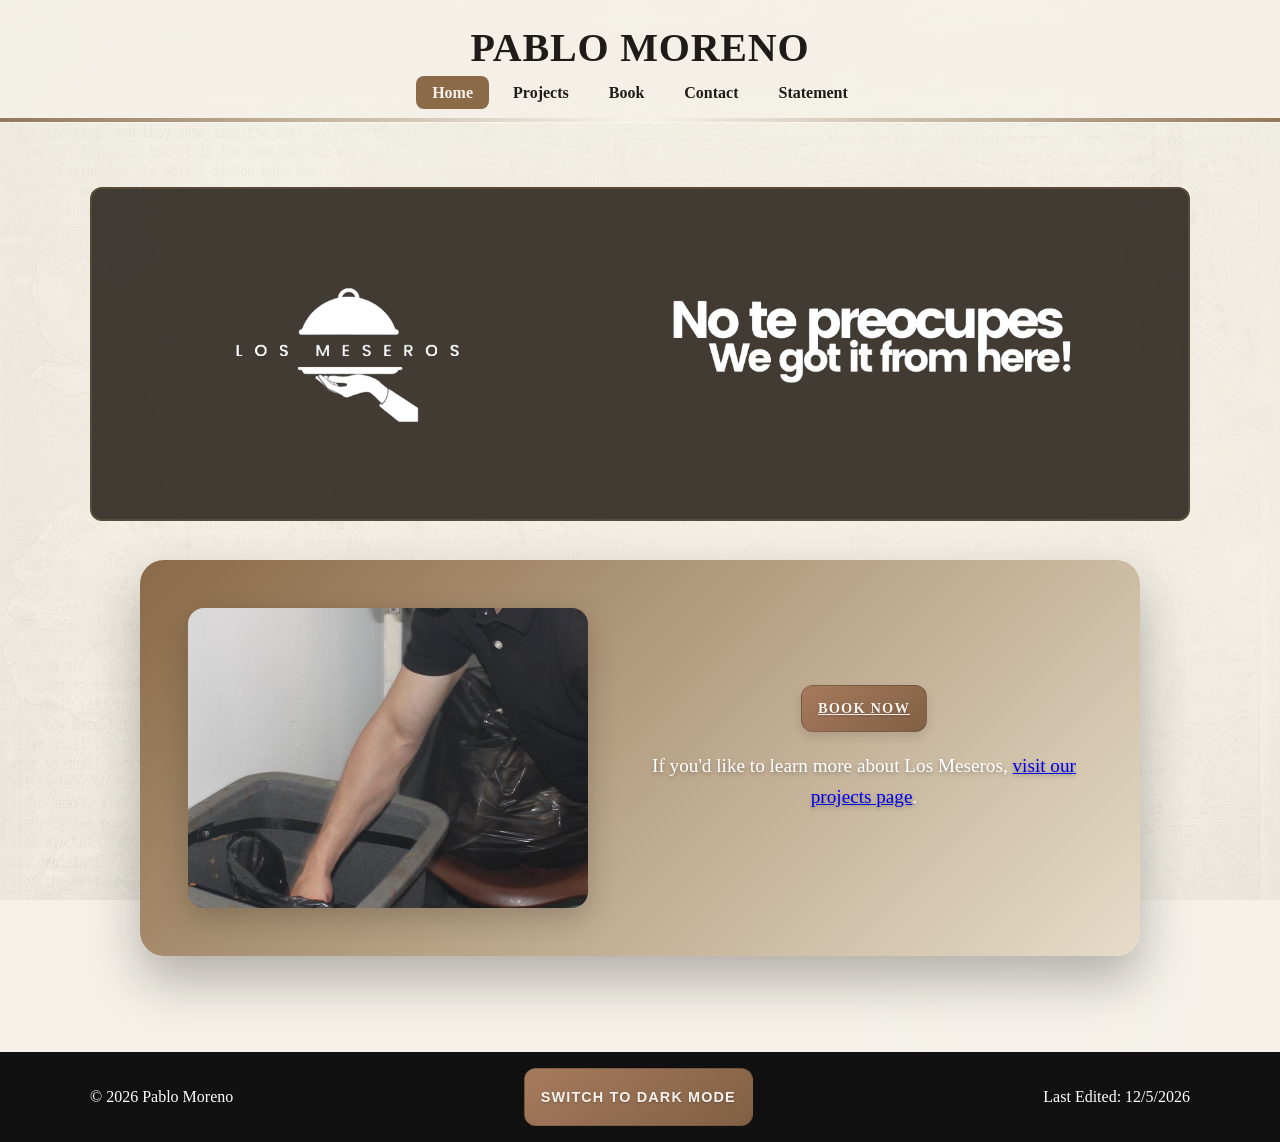
<file: index.html>
<!DOCTYPE html>
<html lang="en">
<head>
  <meta charset="UTF-8">
  <meta name="viewport" content="width=device-width, initial-scale=1.0">
  <title>Pablo Moreno | Home</title>
  <link rel="stylesheet" href="style.css">
</head>
<body>

<header>
  <nav class="container nav">
    <div class="branding">
      <h1 class="logo">Pablo Moreno</h1>
      <ul class="nav-links">
        <li><a href="index.html">Home</a></li>
        <li><a href="projects.html">Projects</a></li>
        <li><a href="book.html">Book</a></li>
        <li><a href="contact.html">Contact</a></li>
        <li><a href="statement.html">Statement</a></li>
      </ul>
    </div>
  </nav>
</header>


  <main>
    <section class="los-meseros-hero container">
      <div class="slogan-container">
        <img src="images/lomesslogan.png" alt="Los Meseros Slogan" class="slogan-image">
      </div>
      <div class="los-meseros-box">
        <div class="slideshow">
          <img src="images/lomes/lomes10.png" alt="Los Meseros Event" class="slide active">
          <img src="images/lomes/lomes11.png" alt="Los Meseros Event" class="slide">
          <img src="images/lomes/lomes3.jpg" alt="Los Meseros Event" class="slide">
          <img src="images/lomes/lomes4.jpg" alt="Los Meseros Event" class="slide">
          <img src="images/lomes/lomes5.jpg" alt="Los Meseros Event" class="slide">
          <img src="images/lomes/lomes6.jpg" alt="Los Meseros Event" class="slide">
          <img src="images/lomes/lomes7.jpg" alt="Los Meseros Event" class="slide">
          <img src="images/lomes/lomes8.jpg" alt="Los Meseros Event" class="slide">
          <img src="images/lomes/lomes9.png" alt="Los Meseros Event" class="slide">
          <img src="images/lomes/losmes1.jpg" alt="Los Meseros Event" class="slide">
          <img src="images/lomes/losmes2.jpg" alt="Los Meseros Event" class="slide">
        </div>
        <div class="meseros-info">
          <a href="book.html" class="button">Book Now</a>
          <p>If you'd like to learn more about Los Meseros, <a href="projects.html">visit our projects page</a>.</p>
        </div>
      </div>
    </section>
  </main>


<footer>
  <div class="container footer-content">
    <p>&copy; <span id="year"></span> Pablo Moreno</p>
    <button id="theme-toggle" class="button toggle-button" type="button" aria-label="Toggle dark and light mode">Switch to Dark Mode</button>
    <p>Last Edited: <span id="last-edited"></span></p>
  </div>
</footer>

<script src="script.js"></script>

</body>
</html>
</file>
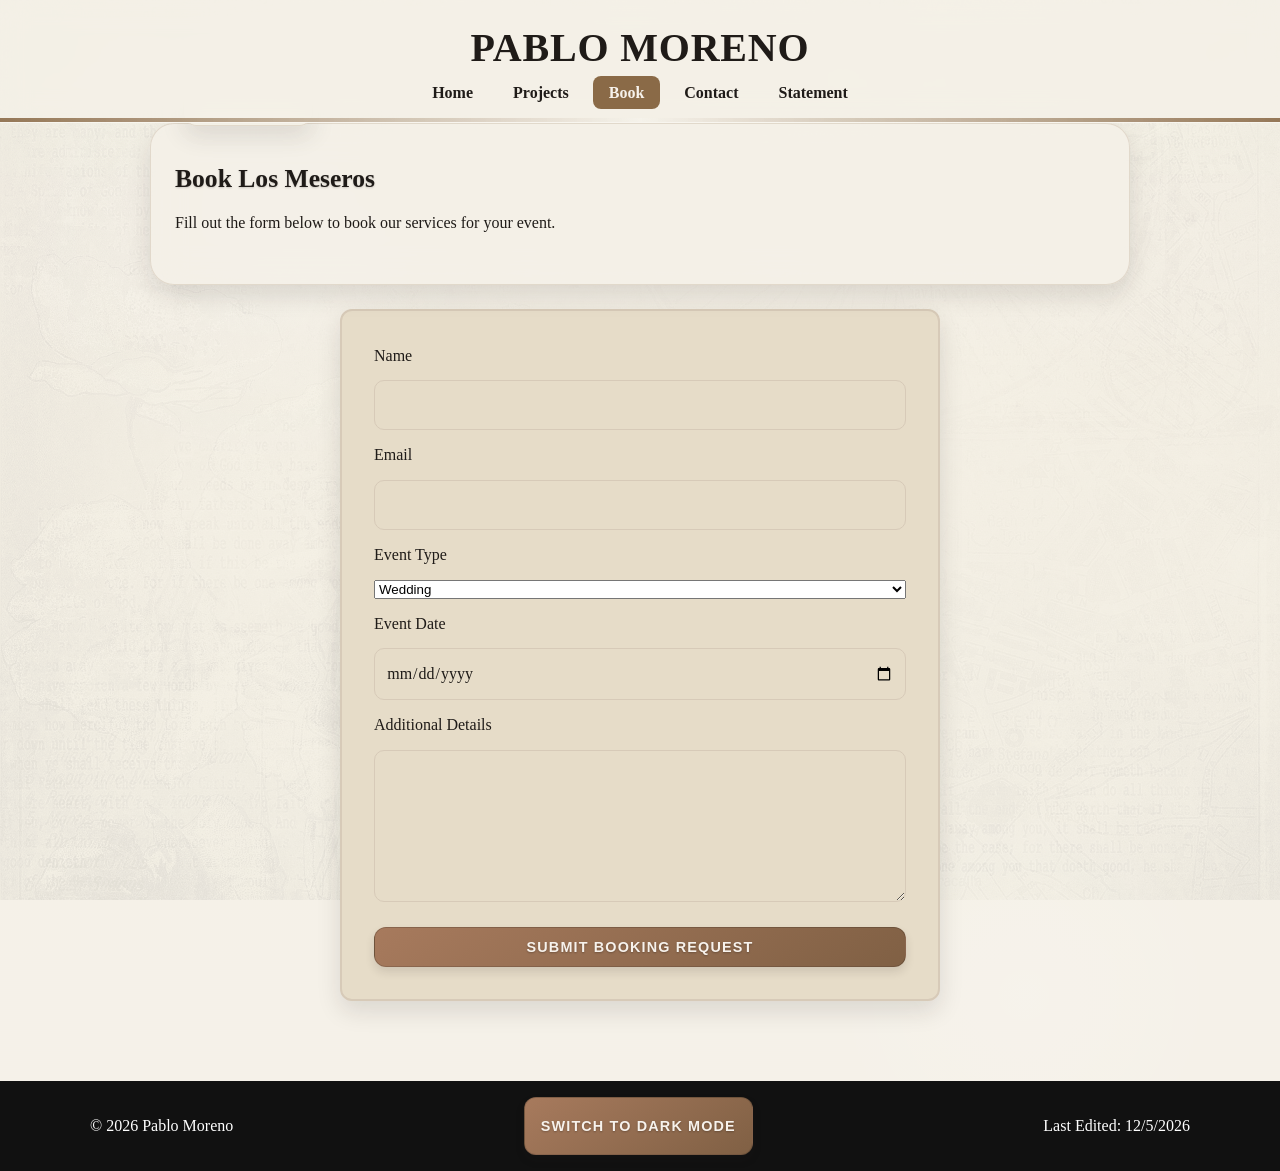
<file: book.html>
<!DOCTYPE html>
<html lang="en">
<head>
  <meta charset="UTF-8">
  <meta name="viewport" content="width=device-width, initial-scale=1.0">
  <title>Pablo Moreno | Book</title>
  <link rel="stylesheet" href="style.css">
</head>
<body>

<header>
  <nav class="container nav">
    <div class="branding">
      <h1 class="logo">Pablo Moreno</h1>
      <ul class="nav-links">
        <li><a href="index.html">Home</a></li>
        <li><a href="projects.html">Projects</a></li>
        <li><a href="book.html">Book</a></li>
        <li><a href="contact.html">Contact</a></li>
        <li><a href="statement.html">Statement</a></li>
      </ul>
    </div>
  </nav>
</header>

<main class="container">
  <section class="page-header">
    <h2>Book Los Meseros</h2>
    <p>Fill out the form below to book our services for your event.</p>
  </section>

  <section class="contact-form-section">
    <form action="https://formspree.io/f/mzdojgyb" method="POST" class="contact-form">
      <label for="name">Name</label>
      <input type="text" id="name" name="name" required>

      <label for="email">Email</label>
      <input type="email" id="email" name="email" required>

      <label for="event-type">Event Type</label>
      <select id="event-type" name="event-type">
        <option value="wedding">Wedding</option>
        <option value="corporate">Corporate</option>
        <option value="party">Private Party</option>
        <option value="quinceria">Quinceañera</option>
        <option value="general">General Question</option>
        <option value="other">Other</option>
      </select>

      <label for="date">Event Date</label>
      <input type="date" id="date" name="date" required>

      <label for="message">Additional Details</label>
      <textarea id="message" name="message" rows="5"></textarea>

      <button type="submit" class="button">Submit Booking Request</button>
    </form>
  </section>
</main>

<footer>
  <div class="container footer-content">
    <p>&copy; <span id="year"></span> Pablo Moreno</p>
    <button id="theme-toggle" class="button toggle-button" type="button" aria-label="Toggle dark and light mode">Switch to Dark Mode</button>
    <p>Last Edited: <span id="last-edited"></span></p>
  </div>
</footer>

<script src="script.js"></script>

</body>
</html>
</file>
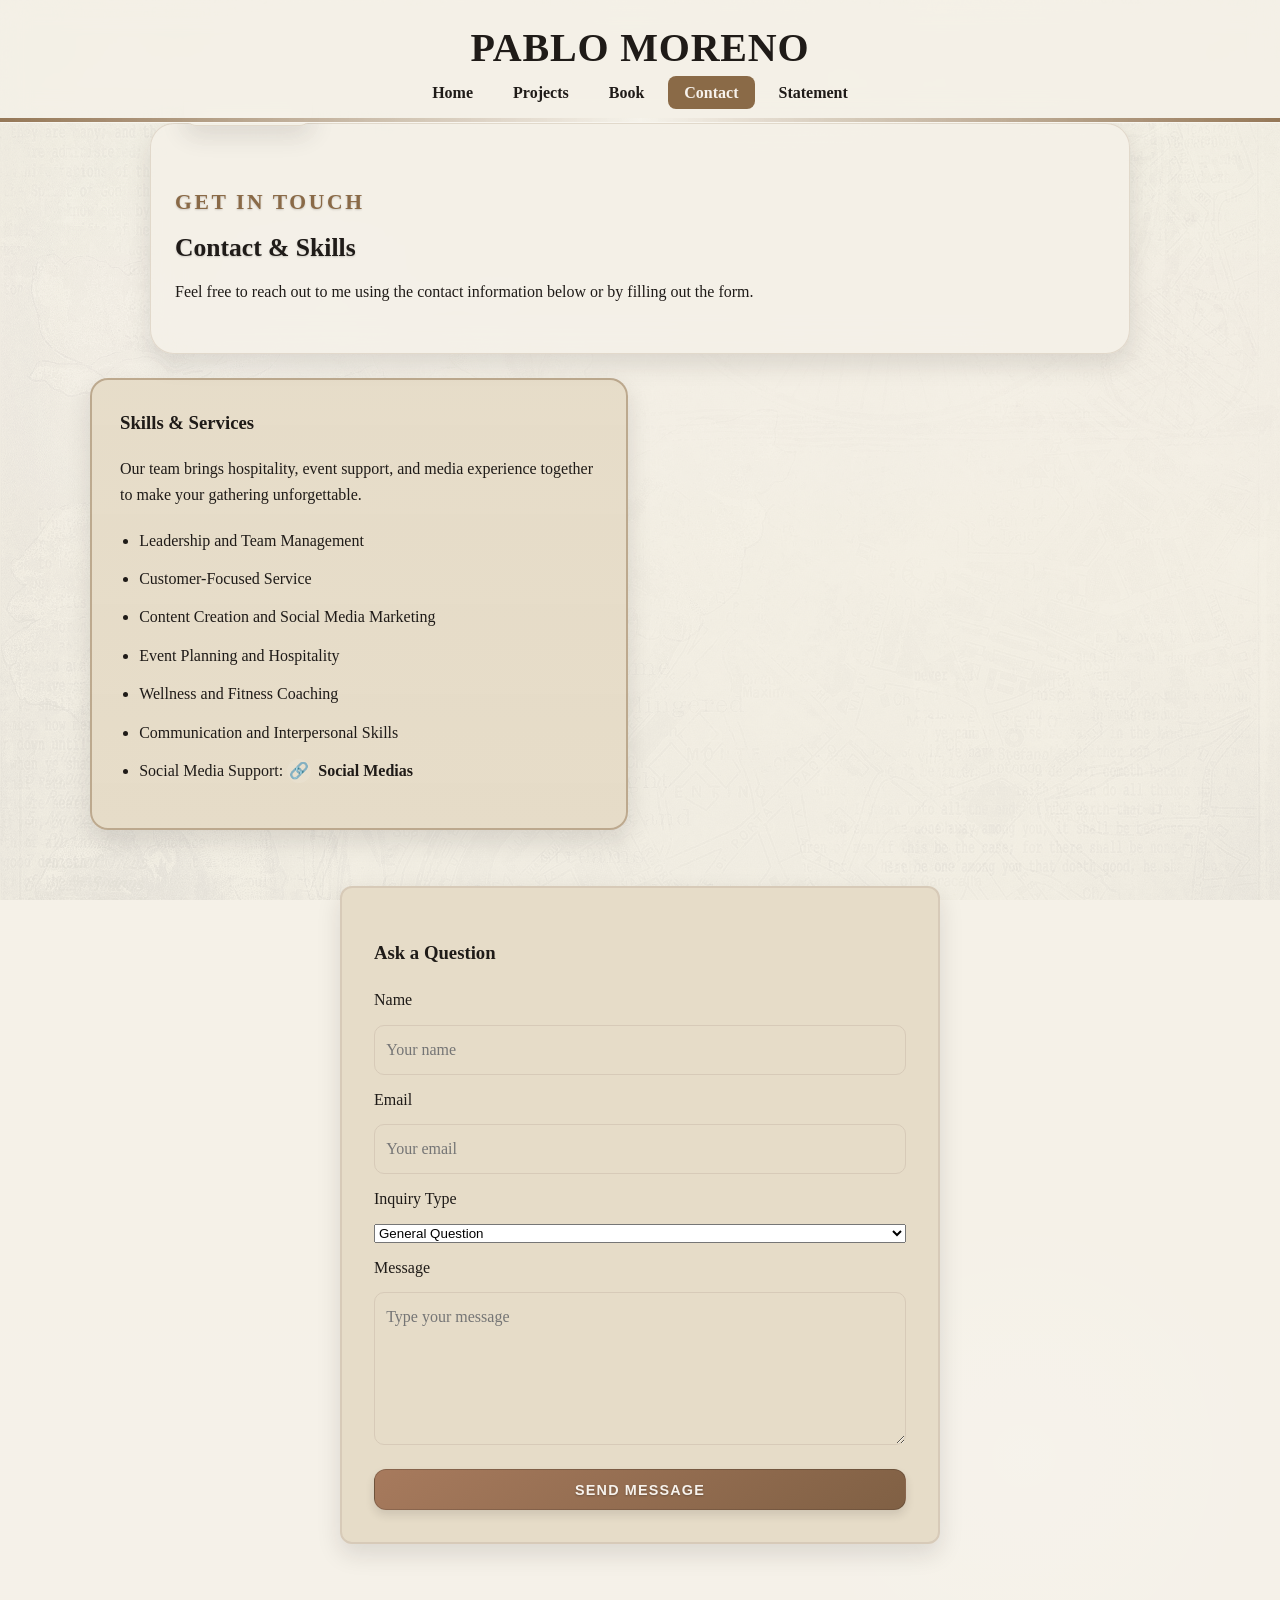
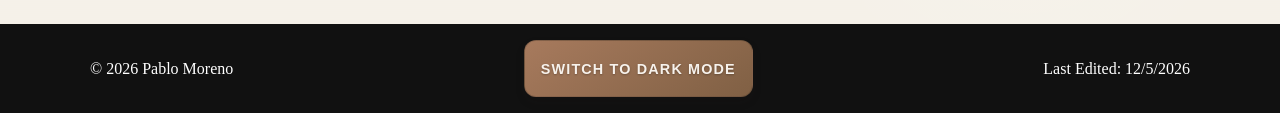
<file: contact.html>
<!DOCTYPE html>
<html lang="en">
<head>
  <meta charset="UTF-8">
  <meta name="viewport" content="width=device-width, initial-scale=1.0">
  <title>Pablo Moreno | Contact</title>
  <link rel="stylesheet" href="style.css">
</head>
<body>

<header>
  <nav class="container nav">
    <div class="branding">
      <h1 class="logo">Pablo Moreno</h1>
      <ul class="nav-links">
        <li><a href="index.html">Home</a></li>
        <li><a href="projects.html">Projects</a></li>
        <li><a href="book.html">Book</a></li>
        <li><a href="contact.html">Contact</a></li>
        <li><a href="statement.html">Statement</a></li>
      </ul>
    </div>
  </nav>
</header>


  <main class="container">
    <section class="page-header">
      <p class="tag">Get In Touch</p>
      <h2>Contact & Skills</h2>
      <p>Feel free to reach out to me using the contact information below or by filling out the form.</p>
    </section>

    <section class="contact-layout">
      <div class="card skills-card">
        <h3>Skills & Services</h3>
        <p>Our team brings hospitality, event support, and media experience together to make your gathering unforgettable.</p>
        <ul class="skills-list">
          <li>Leadership and Team Management</li>
          <li>Customer-Focused Service</li>
          <li>Content Creation and Social Media Marketing</li>
          <li>Event Planning and Hospitality</li>
          <li>Wellness and Fitness Coaching</li>
          <li>Communication and Interpersonal Skills</li>
          <li>Social Media Support: <a href="https://linktr.ee/pplhatepablo" class="text-link social-link" target="_blank" rel="noopener noreferrer"><span class="social-icon">🔗</span>Social Medias</a></li>
        </ul>
      </div>
    </section>

    <section class="contact-form-section">
      <h3>Ask a Question</h3>
      <form action="https://formspree.io/f/mojrkwzq" method="POST" class="contact-form">
        <input type="hidden" name="_subject" value="General Inquiry from Contact Page">

        <label for="name">Name</label>
        <input id="name" name="name" type="text" placeholder="Your name" required>

        <label for="email">Email</label>
        <input id="email" name="email" type="email" placeholder="Your email" required>

        <label for="inquiry-type">Inquiry Type</label>
        <select id="inquiry-type" name="inquiry-type" required>
          <option value="general">General Question</option>
          <option value="booking">Booking Inquiry</option>
          <option value="partnership">Partnership</option>
          <option value="other">Other</option>
        </select>

        <label for="message">Message</label>
        <textarea id="message" name="message" rows="5" placeholder="Type your message" required></textarea>

        <button type="submit" class="button">Send Message</button>
      </form>
    </section>
  </main>


<footer>
  <div class="container footer-content">
    <p>&copy; <span id="year"></span> Pablo Moreno</p>
    <button id="theme-toggle" class="button toggle-button" type="button" aria-label="Toggle dark and light mode">Switch to Dark Mode</button>
    <p>Last Edited: <span id="last-edited"></span></p>
  </div>
</footer>

<script src="script.js"></script>

</body>
</html>
</file>
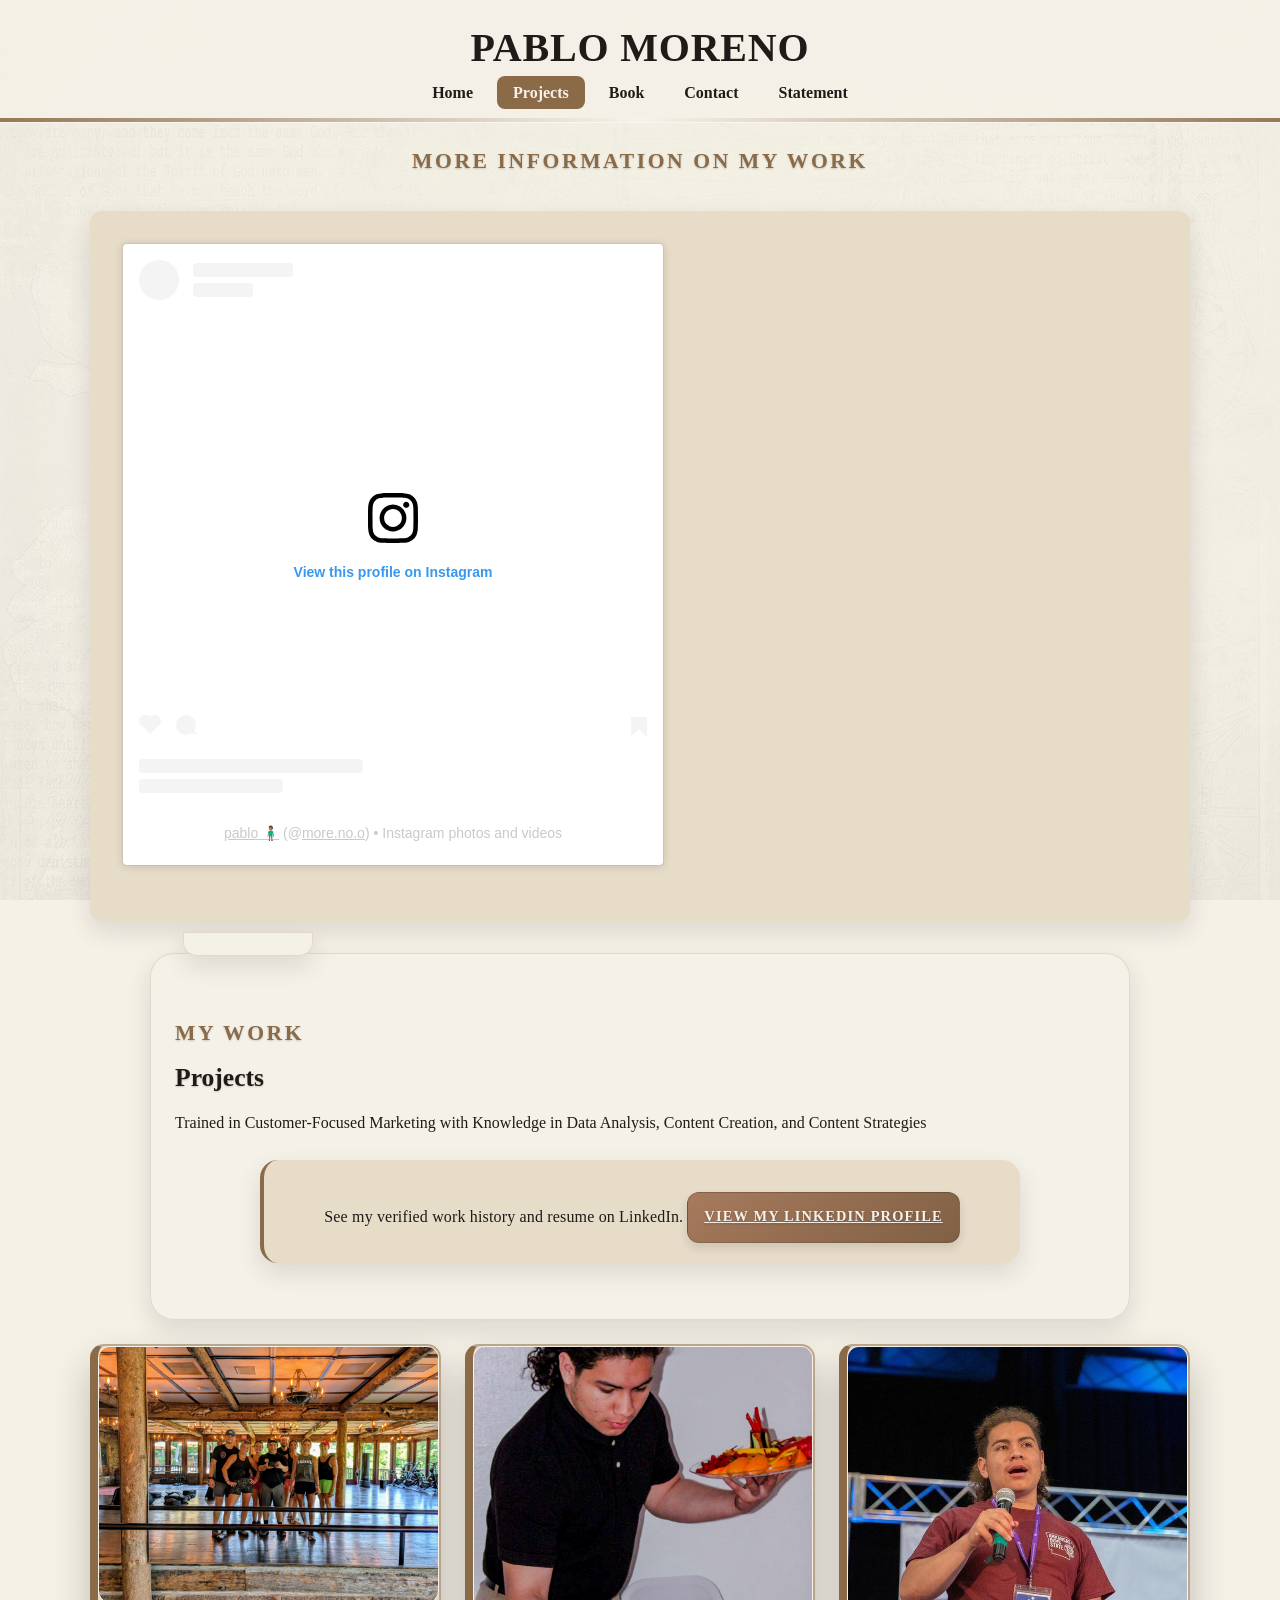
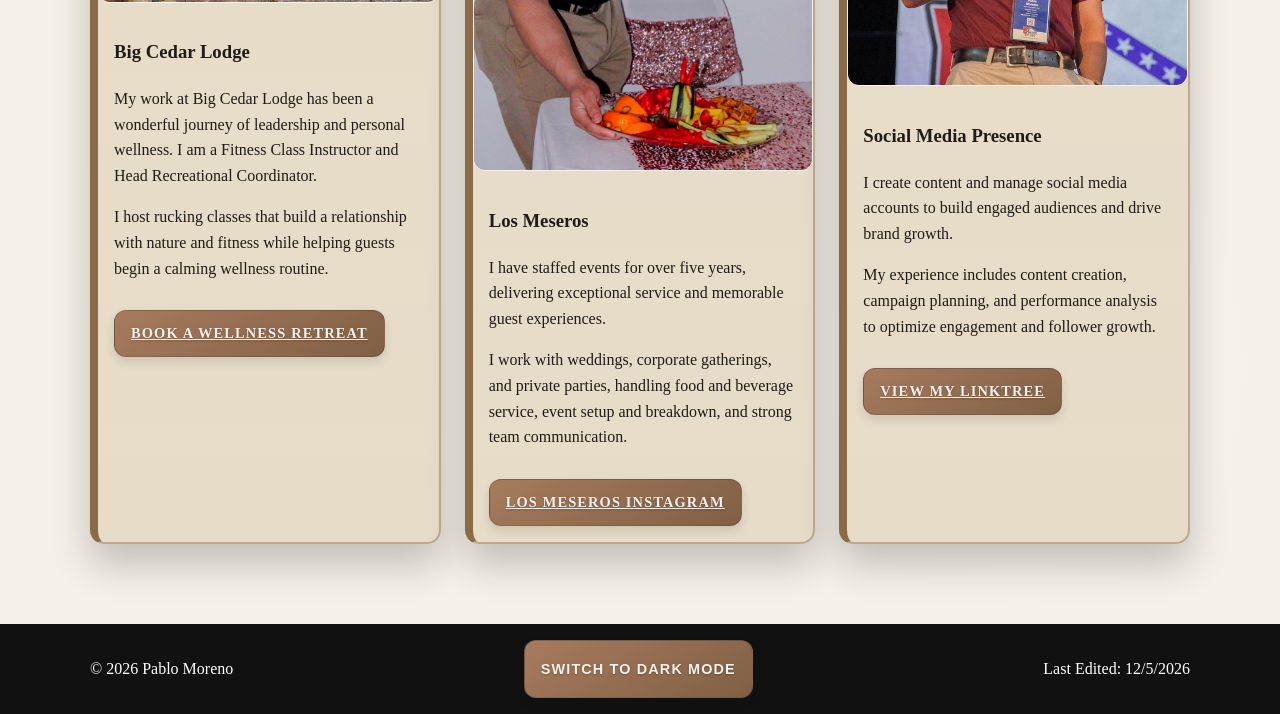
<file: projects.html>
<!DOCTYPE html>
<html lang="en">
<head>
  <meta charset="UTF-8">
  <meta name="viewport" content="width=device-width, initial-scale=1.0">
  <title>Pablo Moreno | Projects</title>
  <link rel="stylesheet" href="style.css">
  <link rel="preconnect" href="https://www.instagram.com" crossorigin>
  <link rel="preload" href="https://www.instagram.com/embed.js" as="script">
</head>
<body>

<header>
  <nav class="container nav">
    <div class="branding">
      <h1 class="logo">Pablo Moreno</h1>
      <ul class="nav-links">
        <li><a href="index.html">Home</a></li>
        <li><a href="projects.html">Projects</a></li>
        <li><a href="book.html">Book</a></li>
        <li><a href="contact.html">Contact</a></li>
        <li><a href="statement.html">Statement</a></li>
      </ul>
    </div>
  </nav>
</header>


  <main class="container">
    <section class="greeting">
      <p class="tag">More Information on My Work</p>
    </section>

    <section class="instagram-section">
      <div class="instagram-embed" aria-label="Instagram profile embed">
        <blockquote class="instagram-media" data-instgrm-permalink="https://www.instagram.com/more.no.o/?utm_source=ig_embed&amp;utm_campaign=loading" data-instgrm-version="14" style=" background:#FFF; border:0; border-radius:3px; box-shadow:0 0 1px 0 rgba(0,0,0,0.5),0 1px 10px 0 rgba(0,0,0,0.15); margin: 1px; max-width:540px; min-width:326px; padding:0; width:99.375%; width:-webkit-calc(100% - 2px); width:calc(100% - 2px);">
          <div style="padding:16px;">
            <a href="https://www.instagram.com/more.no.o/?utm_source=ig_embed&amp;utm_campaign=loading" style=" background:#FFFFFF; line-height:0; padding:0 0; text-align:center; text-decoration:none; width:100%;" target="_blank">
              <div style=" display: flex; flex-direction: row; align-items: center;">
                <div style="background-color: #F4F4F4; border-radius: 50%; flex-grow: 0; height: 40px; margin-right: 14px; width: 40px;"></div>
                <div style="display: flex; flex-direction: column; flex-grow: 1; justify-content: center;">
                  <div style=" background-color: #F4F4F4; border-radius: 4px; flex-grow: 0; height: 14px; margin-bottom: 6px; width: 100px;"></div>
                  <div style=" background-color: #F4F4F4; border-radius: 4px; flex-grow: 0; height: 14px; width: 60px;"></div>
                </div>
              </div>
              <div style="padding: 19% 0;"></div>
              <div style="display:block; height:50px; margin:0 auto 12px; width:50px;"><svg width="50px" height="50px" viewBox="0 0 60 60" version="1.1" xmlns="https://www.w3.org/2000/svg" xmlns:xlink="https://www.w3.org/1999/xlink"><g stroke="none" stroke-width="1" fill="none" fill-rule="evenodd"><g transform="translate(-511.000000, -20.000000)" fill="#000000"><g><path d="M556.869,30.41 C554.814,30.41 553.148,32.076 553.148,34.131 C553.148,36.186 554.814,37.852 556.869,37.852 C558.924,37.852 560.59,36.186 560.59,34.131 C560.59,32.076 558.924,30.41 556.869,30.41 M541,60.657 C535.114,60.657 530.342,55.887 530.342,50 C530.342,44.114 535.114,39.342 541,39.342 C546.887,39.342 551.658,44.114 551.658,50 C551.658,55.887 546.887,60.657 541,60.657 M541,33.886 C532.1,33.886 524.886,41.1 524.886,50 C524.886,58.899 532.1,66.113 541,66.113 C549.9,66.113 557.115,58.899 557.115,50 C557.115,41.1 549.9,33.886 541,33.886 M565.378,62.101 C565.244,65.022 564.756,66.606 564.346,67.663 C563.803,69.06 563.154,70.057 562.106,71.106 C561.058,72.155 560.06,72.803 558.662,73.347 C557.607,73.757 556.021,74.244 553.102,74.378 C549.944,74.521 548.997,74.552 541,74.552 C533.003,74.552 532.056,74.521 528.898,74.378 C525.979,74.244 524.393,73.757 523.338,73.347 C521.94,72.803 520.942,72.155 519.894,71.106 C518.846,70.057 518.197,69.06 517.654,67.663 C517.244,66.606 516.755,65.022 516.623,62.101 C516.479,58.943 516.448,57.996 516.448,50 C516.448,42.003 516.479,41.056 516.623,37.899 C516.755,34.978 517.244,33.391 517.654,32.338 C518.197,30.938 518.846,29.942 519.894,28.894 C520.942,27.846 521.94,27.196 523.338,26.654 C524.393,26.244 525.979,25.756 528.898,25.623 C532.057,25.479 533.004,25.448 541,25.448 C548.997,25.448 549.943,25.479 553.102,25.623 C556.021,25.756 557.607,26.244 558.662,26.654 C560.06,27.196 561.058,27.846 562.106,28.894 C563.154,29.942 563.803,30.938 564.346,32.338 C564.756,33.391 565.244,34.978 565.378,37.899 C565.522,41.056 565.552,42.003 565.552,50 C565.552,57.996 565.522,58.943 565.378,62.101 M570.82,37.631 C570.674,34.438 570.167,32.258 569.425,30.349 C568.659,28.377 567.633,26.702 565.965,25.035 C564.297,23.368 562.623,22.342 560.652,21.575 C558.743,20.834 556.562,20.326 553.369,20.18 C550.169,20.033 549.148,20 541,20 C532.853,20 531.831,20.033 528.631,20.18 C525.438,20.326 523.257,20.834 521.349,21.575 C519.376,22.342 517.703,23.368 516.035,25.035 C514.368,26.702 513.342,28.377 512.574,30.349 C511.834,32.258 511.326,34.438 511.181,37.631 C511.035,40.831 511,41.851 511,50 C511,58.147 511.035,59.17 511.181,62.369 C511.326,65.562 511.834,67.743 512.574,69.651 C513.342,71.625 514.368,73.296 516.035,74.965 C517.703,76.634 519.376,77.658 521.349,78.425 C523.257,79.167 525.438,79.673 528.631,79.82 C531.831,79.965 532.853,80.001 541,80.001 C549.148,80.001 550.169,79.965 553.369,79.82 C556.562,79.673 558.743,79.167 560.652,78.425 C562.623,77.658 564.297,76.634 565.965,74.965 C567.633,73.296 568.659,71.625 569.425,69.651 C570.167,67.743 570.674,65.562 570.82,62.369 C570.966,59.17 571,58.147 571,50 C571,41.851 570.966,40.831 570.82,37.631"></path></g></g></g></svg></div>
              <div style="padding-top: 8px;"> <div style=" color:#3897f0; font-family:Arial,sans-serif; font-size:14px; font-style:normal; font-weight:550; line-height:18px;">View this profile on Instagram</div></div>
              <div style="padding: 12.5% 0;"></div>
              <div style="display: flex; flex-direction: row; margin-bottom: 14px; align-items: center;"><div> <div style="background-color: #F4F4F4; border-radius: 50%; height: 12.5px; width: 12.5px; transform: translateX(0px) translateY(7px);"></div> <div style="background-color: #F4F4F4; height: 12.5px; transform: rotate(-45deg) translateX(3px) translateY(1px); width: 12.5px; flex-grow: 0; margin-right: 14px; margin-left: 2px;"></div> <div style="background-color: #F4F4F4; border-radius: 50%; height: 12.5px; width: 12.5px; transform: translateX(9px) translateY(-18px);"></div></div> <div style="margin-left: 8px;"> <div style=" background-color: #F4F4F4; border-radius: 50%; flex-grow: 0; height: 20px; width: 20px;"></div> <div style=" width: 0; height: 0; border-top: 2px solid transparent; border-left: 6px solid #f4f4f4; border-bottom: 2px solid transparent; transform: translateX(16px) translateY(-4px) rotate(30deg)"></div></div> <div style="margin-left: auto;"> <div style=" width: 0px; border-top: 8px solid #F4F4F4; border-right: 8px solid transparent; transform: translateY(16px);"></div> <div style=" background-color: #F4F4F4; flex-grow: 0; height: 12px; width: 16px; transform: translateY(-4px);"></div> <div style=" width: 0; height: 0; border-top: 8px solid #F4F4F4; border-left: 8px solid transparent; transform: translateY(-4px) translateX(8px);"></div></div></div> <div style="display: flex; flex-direction: column; flex-grow: 1; justify-content: center; margin-bottom: 24px;"> <div style=" background-color: #F4F4F4; border-radius: 4px; flex-grow: 0; height: 14px; margin-bottom: 6px; width: 224px;"></div> <div style=" background-color: #F4F4F4; border-radius: 4px; flex-grow: 0; height: 14px; width: 144px;"></div></div>
            </a>
            <p style=" color:#c9c8cd; font-family:Arial,sans-serif; font-size:14px; line-height:17px; margin-bottom:0; margin-top:8px; overflow:hidden; padding:8px 0 7px; text-align:center; text-overflow:ellipsis; white-space:nowrap;"><a href="https://www.instagram.com/more.no.o/?utm_source=ig_embed&amp;utm_campaign=loading" style=" color:#c9c8cd; font-family:Arial,sans-serif; font-size:14px; font-style:normal; font-weight:normal; line-height:17px;" target="_blank">pablo 🧍🏽‍♂️</a> (@<a href="https://www.instagram.com/more.no.o/?utm_source=ig_embed&amp;utm_campaign=loading" style=" color:#c9c8cd; font-family:Arial,sans-serif; font-size:14px; font-style:normal; font-weight:normal; line-height:17px;" target="_blank">more.no.o</a>) • Instagram photos and videos</p>
        </blockquote>
        <script async src="https://www.instagram.com/embed.js"></script>
      </div>
    </section>

    <section class="page-header">
      <p class="tag">My Work</p>
      <h2>Projects</h2>
      <p>Trained in Customer-Focused Marketing with Knowledge in Data Analysis, 
        Content Creation, and Content Strategies</p>
      <p class="callout">See my verified work history and resume on LinkedIn. <a href="https://www.linkedin.com/in/pablo-moreno-0b120830b" class="button">
         View my LinkedIn profile</a></p>
    </section>

    <section class="project-grid">
      <h2 class="visually-hidden">Featured Projects</h2>
      <article class="project-card">
        <img src="images/project1.jpg" alt="Group with Pablo and his students in fitness class.">
        <div class="project-text">
          <h3>Big Cedar Lodge</h3>
          <p>My work at Big Cedar Lodge has been a wonderful journey of leadership and personal wellness. I am a Fitness Class Instructor and Head Recreational Coordinator.</p>
          <p>I host rucking classes that build a relationship with nature and fitness while helping guests begin a calming wellness routine.</p>
          <a href="https://go.theflybook.com/book/804/EntityConfig/43946#/base/804/772d05fb-9503-42e1-b89b-7a6db7755217/listview" class="button">Book a Wellness Retreat</a>
        </div>
      </article>

      <article class="project-card">
        <img src="images/project2.jpg" alt="Pablo serving food at an event.">
        <div class="project-text">
          <h3>Los Meseros</h3>
          <p>I have staffed events for over five years, delivering exceptional service and memorable guest experiences.</p>
          <p>I work with weddings, corporate gatherings, and private parties, handling food and beverage service, 
            event setup and breakdown, and strong team communication.</p>
          <a href="https://www.instagram.com/los_meseros/" class="button">Los Meseros Instagram</a>
        </div>
      </article>

      <article class="project-card">
        <img src="images/project3.jpg" alt="Pablo speaking at a social media event.">
        <div class="project-text">
          <h3>Social Media Presence</h3>
          <p>I create content and manage social media accounts to build engaged audiences and drive brand growth.</p>
          <p>My experience includes content creation, campaign planning, and performance analysis to optimize engagement and follower growth.</p>
          <a href="https://linktr.ee/pplhatepablo?utm_source=linktree_profile_share&ltsid=dab5610c-8555-4505-8a60-f93af06cda70" class="button">View My Linktree</a>
        </div>
      </article>
    </section>
  </main>


<footer>
  <div class="container footer-content">
    <p>&copy; <span id="year"></span> Pablo Moreno</p>
    <button id="theme-toggle" class="button toggle-button" type="button" aria-label="Toggle dark and light mode">Switch to Dark Mode</button>
    <p>Last Edited: <span id="last-edited"></span></p>
  </div>
</footer>

<script src="script.js"></script>

</body>
</html>
</file>
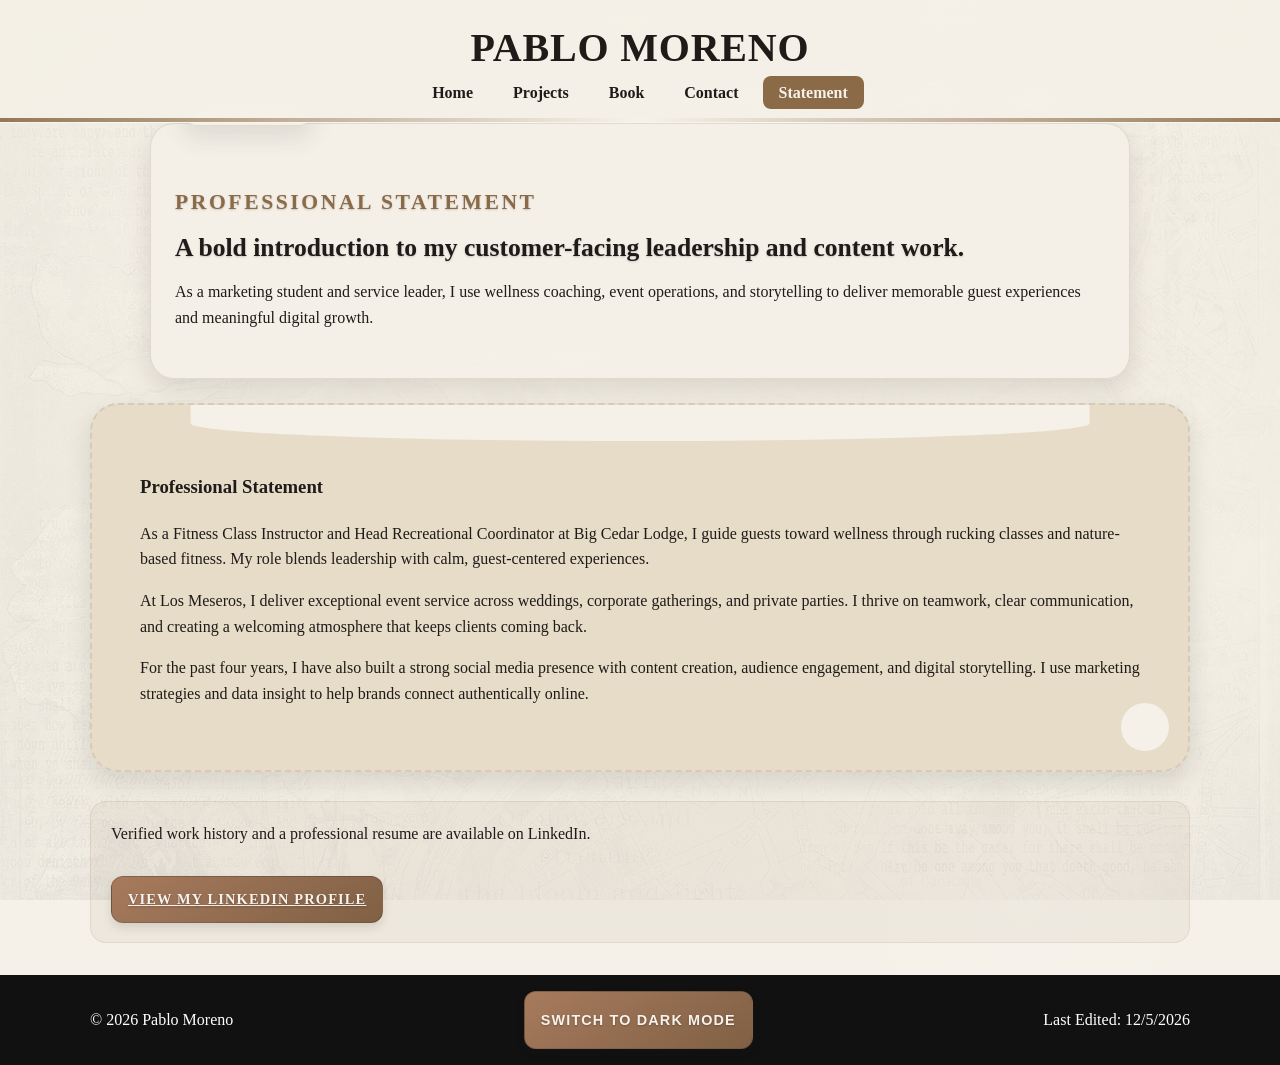
<file: statement.html>
<!DOCTYPE html>
<html lang="en">
<head>
  <meta charset="UTF-8">
  <meta name="viewport" content="width=device-width, initial-scale=1.0">
  <title>Pablo Moreno | Professional Statement</title>
  <link rel="stylesheet" href="style.css">
</head>
<body>

<!-- Header and main navigation -->
<header>
  <nav class="container nav">
    <div class="branding">
      <h1 class="logo">Pablo Moreno</h1>
      <ul class="nav-links">
        <li><a href="index.html">Home</a></li>
        <li><a href="projects.html">Projects</a></li>
        <li><a href="book.html">Book</a></li>
        <li><a href="contact.html">Contact</a></li>
        <li><a href="statement.html">Statement</a></li>
      </ul>
    </div>
  </nav>
</header>

<!-- Main content for the professional statement -->
<main class="container">
  <section class="page-header">
    <p class="tag">Professional Statement</p>
    <h2>A bold introduction to my customer-facing leadership and content work.</h2>
    <p>As a marketing student and service leader, I use wellness coaching, event operations, and storytelling to deliver memorable guest experiences and meaningful digital growth.</p>
  </section>

  <article class="poster">
    <div class="project-text">
      <h3>Professional Statement</h3>
      <p>As a Fitness Class Instructor and Head Recreational Coordinator at Big Cedar Lodge, I guide guests toward wellness through rucking classes and nature-based fitness. My role blends leadership with calm, guest-centered experiences.</p>
      <p>At Los Meseros, I deliver exceptional event service across weddings, corporate gatherings, and private parties. I thrive on teamwork, clear communication, and creating a welcoming atmosphere that keeps clients coming back.</p>
      <p>For the past four years, I have also built a strong social media presence with content creation, audience engagement, and digital storytelling. I use marketing strategies and data insight to help brands connect authentically online.</p>
    </div>
  </article>

  <div class="poster-notice">
    <p>Verified work history and a professional resume are available on LinkedIn.</p>
    <a href="https://www.linkedin.com/in/pablo-moreno-0b120830b" class="button">View My LinkedIn Profile</a>
  </div>
</main>

<!-- Footer with copyright, theme toggle, and last edited date -->
<footer>
  <div class="container footer-content">
    <p>&copy; <span id="year"></span> Pablo Moreno</p>
    <button id="theme-toggle" class="button toggle-button" type="button" aria-label="Toggle dark and light mode">Switch to Dark Mode</button>
    <p>Last Edited: <span id="last-edited"></span></p>
  </div>
</footer>

<script src="script.js"></script>

</body>
</html>
</file>
<file: style.css>
:root {
  --bg-color: #F5F1E8;
  --surface-color: #E6DCC8;
  --primary-color: #8A6A47;
  --text-color: #1F1B18;
  --muted-color: #8C7A6A;
  --border-color: #D7CAB8;
  --shadow: 0 10px 25px rgba(31, 27, 24, 0.12);
}

body.dark-mode {
  --bg-color: #1C1814;
  --surface-color: #2E2721;
  --primary-color: #AC8E72;
  --text-color: #F3EEE7;
  --muted-color: #8B7A6B;
  --border-color: #433B35;
  --shadow: 0 10px 25px rgba(0, 0, 0, 0.35);
}

* {
  box-sizing: border-box;
}

html {
  scroll-behavior: smooth;
}

body {
  margin: 0;
  font-family: 'Georgia', serif;
  background-color: var(--bg-color);
  background-image:
    radial-gradient(circle at 20% 20%, rgba(255, 255, 255, 0.18), transparent 18%),
    radial-gradient(circle at 80% 85%, rgba(255, 255, 255, 0.12), transparent 15%),
    linear-gradient(180deg, rgba(255, 255, 255, 0.05) 0%, transparent 50%, rgba(255, 255, 255, 0.04) 100%),
    repeating-linear-gradient(0deg, transparent 0, transparent 1px, rgba(31, 27, 24, 0.03) 1px, rgba(31, 27, 24, 0.03) 2px),
    repeating-linear-gradient(90deg, transparent 0, transparent 1px, rgba(31, 27, 24, 0.02) 1px, rgba(31, 27, 24, 0.02) 3px),
    repeating-radial-gradient(circle at 3px 3px, rgba(31, 27, 24, 0.01) 0, transparent 3px);
  background-blend-mode: normal, normal, overlay, overlay, overlay, overlay;
  color: var(--text-color);
  line-height: 1.6;
  min-height: 100vh;
  display: flex;
  flex-direction: column;
  transition: background-color 0.35s ease, color 0.35s ease, border-color 0.35s ease;
}

body::before {
  content: '';
  position: fixed;
  inset: 0;
  width: 100%;
  height: 100%;
  background-image: url('images/paper.jpg');
  background-size: cover;
  background-position: center center;
  background-repeat: no-repeat;
  opacity: 0.08;
  mix-blend-mode: multiply;
  pointer-events: none;
  z-index: -1;
}

body.dark-mode::before {
  opacity: 0.04;
  mix-blend-mode: screen;
}

main {
  flex: 1;
}

img {
  max-width: 100%;
  display: block;
  border-radius: 12px;
}

.container {
  width: min(1100px, 92%);
  margin: 0 auto;
}

header {
  background: rgba(245, 241, 232, 0.78);
  backdrop-filter: blur(14px);
  border-bottom: 1px solid rgba(255, 255, 255, 0.35);
  position: sticky;
  top: 0;
  z-index: 10;
}

header::after {
  content: "";
  display: block;
  width: 100%;
  height: 4px;
  background: linear-gradient(90deg, rgba(138, 106, 71, 0.9), rgba(255, 255, 255, 0.15), rgba(138, 106, 71, 0.9));
  position: absolute;
  bottom: 0;
  left: 0;
}

body.dark-mode header {
  background: rgba(28, 24, 20, 0.78);
  border-bottom: 1px solid rgba(255, 255, 255, 0.12);
}

body.dark-mode header::after {
  background: linear-gradient(90deg, rgba(172, 142, 114, 0.9), rgba(255, 255, 255, 0.08), rgba(172, 142, 114, 0.9));
}

.nav {
  display: flex;
  justify-content: center;
  align-items: center;
  padding: 1rem 0;
}

.branding {
  display: flex;
  flex-direction: column;
  align-items: center;
  text-align: center;
}

.logo {
  margin: 0;
  font-family: 'Times New Roman', serif;
  font-size: 2.5rem;
  font-weight: bold;
  text-transform: uppercase;
  letter-spacing: 0.02em;
}

.subtitle {
  margin: 0;
  color: var(--muted-color);
  font-size: 0.8rem;
  font-weight: 900;
  text-transform: uppercase;
  letter-spacing: 0.1em;
}



.instagram-embed {
  margin-bottom: 1.5rem;
}

.instagram-embed blockquote.instagram-media {
  width: 100% !important;
  margin: 0 auto;
}

.nav-links {
  grid-column: 3;
  justify-self: end;
  display: flex;
  gap: 0.5rem;
  list-style: none;
  padding: 0;
  margin: 0;
  flex-wrap: wrap;
}

.nav-links a {
  text-decoration: none;
  color: var(--text-color);
  font-weight: bold;
  padding: 0.5rem 1rem;
  border-radius: 8px;
  transition: background 0.2s ease, color 0.2s ease;
}

.nav-links a.active,
.nav-links a:hover,
.text-link:hover {
  color: #F7F2EC;
  background: var(--primary-color);
}

.hero {
  display: grid;
  gap: 1.5rem;
  padding: 3rem 0;
}

.hero-image {
  display: flex;
  justify-content: center;
  margin-bottom: 1rem;
}

.hero-image img {
  box-shadow: var(--shadow);
}

.profile-photo {
  width: min(180px, 100%);
  border-radius: 18px;
  display: block;
}

.tag {
  text-transform: uppercase;
  letter-spacing: 1px;
  font-size: 0.85rem;
  color: var(--primary-color);
  font-weight: bold;
}

.button {
  display: inline-flex;
  align-items: center;
  justify-content: center;
  background: linear-gradient(145deg, #A77A5D 0%, #806044 100%);
  color: #F7F2EC;
  border: 1px solid rgba(31, 27, 24, 0.2);
  padding: 0.7rem 1rem;
  border-radius: 12px;
  cursor: pointer;
  font-size: 0.9rem;
  font-weight: 900;
  text-transform: uppercase;
  letter-spacing: 0.08em;
  text-shadow: 0 1px 2px rgba(0, 0, 0, 0.25);
  box-shadow: 0 5px 10px rgba(31, 27, 24, 0.12);
  transition: transform 0.2s ease, box-shadow 0.2s ease, filter 0.2s ease, color 0.2s ease;
  margin-top: 0.8rem;
}

.toggle-button {
  margin-top: 0;
  white-space: nowrap;
}

.button:hover {
  transform: translateY(-1px);
  box-shadow: 0 10px 18px rgba(31, 27, 24, 0.18);
  filter: brightness(1.05);
  color: #FFF6E4;
}


.page-header {
  position: relative;
  padding: 2.5rem 1.5rem 2rem;
  background: rgba(245, 241, 232, 0.82);
  backdrop-filter: blur(16px);
  border: 1px solid rgba(138, 106, 71, 0.18);
  border-radius: 24px;
  box-shadow: var(--shadow);
  max-width: 980px;
  margin: 0 auto 1.5rem;
}

.page-header::before {
  content: "";
  position: absolute;
  top: -1.4rem;
  left: 2rem;
  width: 8rem;
  height: 1.4rem;
  background: rgba(245, 241, 232, 0.92);
  border: 1px solid rgba(138, 106, 71, 0.18);
  border-bottom-left-radius: 0.85rem;
  border-bottom-right-radius: 0.85rem;
  box-shadow: var(--shadow);
}

.page-header h2,
.page-header .tag {
  text-shadow: 0 1px 2px rgba(31, 27, 24, 0.2);
}

.page-header .tag {
  font-size: 1.35rem;
  letter-spacing: 0.12em;
  font-weight: 900;
  margin-bottom: 0.8rem;
}

.page-header h2 {
  margin: 0;
  font-size: 1.6rem;
  line-height: 1.2;
}

.callout {
  background: var(--surface-color);
  border-left: 4px solid var(--primary-color);
  border-radius: 18px;
  padding: 1.25rem 1.4rem;
  box-shadow: var(--shadow);
  max-width: 760px;
  margin: 1.5rem auto;
  text-align: center;
  line-height: 1.8;
  letter-spacing: 0.01em;
}

.greeting {
  text-align: center;
  margin-bottom: 2rem;
}

.greeting .tag {
  font-size: 1.35rem;
  letter-spacing: 0.12em;
  font-weight: 900;
  text-shadow: 0 1px 2px rgba(31, 27, 24, 0.2);
}

.instagram-section {
  background: var(--surface-color);
  border-radius: 12px;
  padding: 2rem;
  margin-bottom: 2rem;
  box-shadow: var(--shadow);
  text-align: center;
}

.poster-section {
  padding: 2.5rem 0 1rem;
}

.poster {
  position: relative;
  background: var(--surface-color);
  border: 2px dashed var(--border-color);
  border-radius: 28px;
  padding: 2rem;
  box-shadow: var(--shadow);
  overflow: hidden;
}

.poster::before {
  content: "";
  position: absolute;
  left: 50%;
  top: 0;
  width: 82%;
  height: 2.2rem;
  background: var(--bg-color);
  transform: translateX(-50%);
  border-radius: 0 0 50% 50%;
}

.poster::after {
  content: "";
  position: absolute;
  right: 1.2rem;
  bottom: 1.2rem;
  width: 3rem;
  height: 3rem;
  background: var(--bg-color);
  border-radius: 50%;
  box-shadow: 0 0 0 0.45rem var(--surface-color);
}

.poster-heading {
  display: grid;
  gap: 0.5rem;
  text-align: center;
  margin-bottom: 1.5rem;
}

.poster-label {
  display: inline-block;
  padding: 0.4rem 0.8rem;
  background: rgba(138, 106, 71, 0.12);
  color: var(--primary-color);
  border-radius: 999px;
  font-size: 0.8rem;
  letter-spacing: 0.08em;
  text-transform: uppercase;
  font-weight: 900;
}

.poster-copy p {
  margin: 0 0 1rem;
}

.poster-details {
  list-style: none;
  padding-left: 0;
  margin: 1.5rem 0 0;
  display: grid;
  gap: 0.8rem;
}

.poster-details li {
  padding: 0.85rem 1rem;
  background: rgba(138, 106, 71, 0.08);
  border-radius: 14px;
  border: 1px solid rgba(138, 106, 71, 0.15);
}

.poster-notice {
  margin-top: 1.8rem;
  padding: 1.2rem 1.25rem;
  background: rgba(154, 128, 101, 0.08);
  border-radius: 16px;
  border: 1px solid rgba(138, 106, 71, 0.12);
}

.poster-notice p {
  margin: 0 0 1rem;
}

.card-grid,
.project-grid,
.contact-layout {
  display: grid;
  gap: 1.5rem;
}

.card-grid {
  grid-template-columns: repeat(3, 1fr);
  padding-bottom: 3rem;
}

.project-grid {
  grid-template-columns: repeat(auto-fit, minmax(250px, 1fr));
  padding-bottom: 3rem;
}

.contact-layout {
  grid-template-columns: repeat(2, 1fr);
  margin-bottom: 1.5rem;
}

.card,
.project-card {
  background: linear-gradient(180deg, rgba(230, 220, 200, 0.98), var(--surface-color));
  border: 2px solid rgba(138, 106, 71, 0.45);
  border-left: 8px solid var(--primary-color);
  border-radius: 14px;
  padding: 1.25rem;
  box-shadow: 0 18px 34px rgba(31, 27, 24, 0.18);
}

.project-card {
  padding: 0;
  overflow: hidden;
  box-shadow: 0 20px 38px rgba(31, 27, 24, 0.24);
  transition: transform 0.25s ease, box-shadow 0.25s ease, border-color 0.25s ease, background 0.25s ease;
}

.project-card:hover {
  transform: translateY(-5px);
  box-shadow: 0 24px 48px rgba(31, 27, 24, 0.28);
  border-color: rgba(138, 106, 71, 0.65);
}

.project-card img {
  border: 1px solid rgba(255, 255, 255, 0.65);
}

.project-text {
  padding: 1rem;
}

body.dark-mode .project-card {
  background: #2d241f;
  border-color: rgba(255, 255, 255, 0.12);
  box-shadow: 0 20px 44px rgba(0, 0, 0, 0.42);
}

body.dark-mode .project-card img {
  border: 1px solid rgba(255, 255, 255, 0.18);
}

body.dark-mode .card {
  background: #2d241f;
  border-color: rgba(255, 255, 255, 0.12);
  border-left-color: rgba(172, 142, 114, 0.9);
  box-shadow: 0 20px 44px rgba(0, 0, 0, 0.42);
}

body.dark-mode .page-header {
  background: rgba(32, 28, 24, 0.95);
  border-color: rgba(255, 255, 255, 0.08);
}

body.dark-mode .page-header::before {
  background: #2e2721;
  border-color: rgba(255, 255, 255, 0.08);
}

body.dark-mode .callout {
  background: #332d28;
  border-left-color: var(--primary-color);
}

.text-link {
  text-decoration: none;
  font-weight: bold;
  color: var(--text-color);
}

.social-link {
  display: inline-flex;
  align-items: center;
  gap: 0.45rem;
}

.social-icon {
  display: inline-flex;
  align-items: center;
  justify-content: center;
  width: 1.5rem;
  height: 1.5rem;
  border-radius: 50%;
  background: rgba(255, 255, 255, 0.1);
  color: var(--text-color);
}

body.dark-mode .social-icon {
  background: rgba(255, 255, 255, 0.12);
}

.visually-hidden {
  position: absolute;
  width: 1px;
  height: 1px;
  padding: 0;
  margin: -1px;
  overflow: hidden;
  clip: rect(0, 0, 0, 0);
  white-space: nowrap;
  border: 0;
}

.skills-list {
  padding-left: 1.2rem;
}

.skills-card {
  background: linear-gradient(180deg, rgba(230, 220, 200, 0.98), var(--surface-color));
  border: 2px solid rgba(138, 106, 71, 0.45);
  border-radius: 18px;
  padding: 1.75rem;
  box-shadow: var(--shadow);
  margin-bottom: 2rem;
}

.skills-card h3 {
  margin-top: 0;
}

.skills-card p {
  margin-bottom: 1.25rem;
  color: var(--text-color);
}

.skills-list li {
  margin-bottom: 0.8rem;
}

.contact-form-section {
  background: var(--surface-color);
  border: 2px solid var(--border-color);
  border-radius: 12px;
  padding: 2rem;
  box-shadow: var(--shadow);
  max-width: 600px;
  margin: 0 auto 3rem;
}

.contact-form {
  display: grid;
  gap: 0.75rem;
}

input,
textarea {
  width: 100%;
  padding: 0.7rem;
  border: 1px solid var(--border-color);
  border-radius: 10px;
  font: inherit;
  background: var(--surface-color);
  color: var(--text-color);
}

footer {
  background: #111111;
  color: white;
  margin-top: 2rem;
  transition: background-color 0.35s ease, color 0.35s ease;
}

.footer-content {
  display: flex;
  justify-content: space-between;
  gap: 1rem;
  padding: 1rem 0;
  flex-wrap: wrap;
}

header,
.page-header,
.card,
.project-card,
.callout,
input,
textarea {
  transition: background-color 0.35s ease, border-color 0.35s ease, color 0.35s ease, box-shadow 0.35s ease;
}

.statement-list {
  padding-left: 1.2rem;
}

.statement-list li {
  margin-bottom: 0.5rem;
}

.los-meseros-hero {
  padding: 4rem 0;
  text-align: center;
}

.slogan-image {
  max-width: 100%;
  height: auto;
  margin-bottom: 2rem;
  display: block;
  margin-left: auto;
  margin-right: auto;
}

body:not(.dark-mode) .slogan-container {
  background: rgba(46, 39, 33, 0.9);
  backdrop-filter: blur(10px);
  border: 2px solid rgba(138, 106, 71, 0.3);
  border-radius: 12px;
  padding: 1rem;
  display: inline-block;
  margin-bottom: 2rem;
}

.los-meseros-box {
  background: linear-gradient(135deg, var(--primary-color) 0%, var(--surface-color) 100%);
  border-radius: 24px;
  padding: 3rem;
  box-shadow: 0 25px 50px rgba(31, 27, 24, 0.3);
  display: flex;
  align-items: center;
  gap: 3rem;
  max-width: 1000px;
  margin: 0 auto;
}

.slideshow {
  position: relative;
  width: 400px;
  height: 300px;
  overflow: hidden;
  border-radius: 16px;
  box-shadow: 0 10px 30px rgba(0,0,0,0.2);
}

.slide {
  position: absolute;
  top: 0;
  left: 0;
  width: 100%;
  height: 100%;
  object-fit: cover;
  opacity: 0;
  transition: opacity 0.5s ease;
}

.slide.active {
  opacity: 1;
}

.meseros-info {
  flex: 1;
  color: white;
  text-shadow: 0 2px 4px rgba(0,0,0,0.3);
}

.meseros-info h2 {
  font-size: 2.5rem;
  margin-bottom: 1rem;
  font-weight: 900;
}

.meseros-info p {
  font-size: 1.2rem;
  line-height: 1.6;
  margin-bottom: 2rem;
}

body.dark-mode .los-meseros-box {
  background: linear-gradient(135deg, var(--primary-color) 0%, #2E2721 100%);
}


@media (max-width: 800px) {
  .hero,
  .card-grid,
  .contact-layout {
    grid-template-columns: 1fr;
  }

  .nav {
    display: flex;
    flex-direction: column;
    align-items: center;
  }

  .branding {
    order: -1;
  }

  .nav-links {
    justify-content: center;
  }

  .button {
    width: 100%;
    max-width: 260px;
    justify-content: center;
  }

  .los-meseros-box {
    flex-direction: column;
    text-align: center;
  }

  .slideshow {
    width: 100%;
    max-width: 400px;
  }

  .meseros-info h2 {
    font-size: 2rem;
  }

  .meseros-info p {
    font-size: 1rem;
  }

  .slogan-image {
    max-width: 80%;
  }

  body:not(.dark-mode) .slogan-container {
    padding: 0.5rem;
  }
}
</file>
